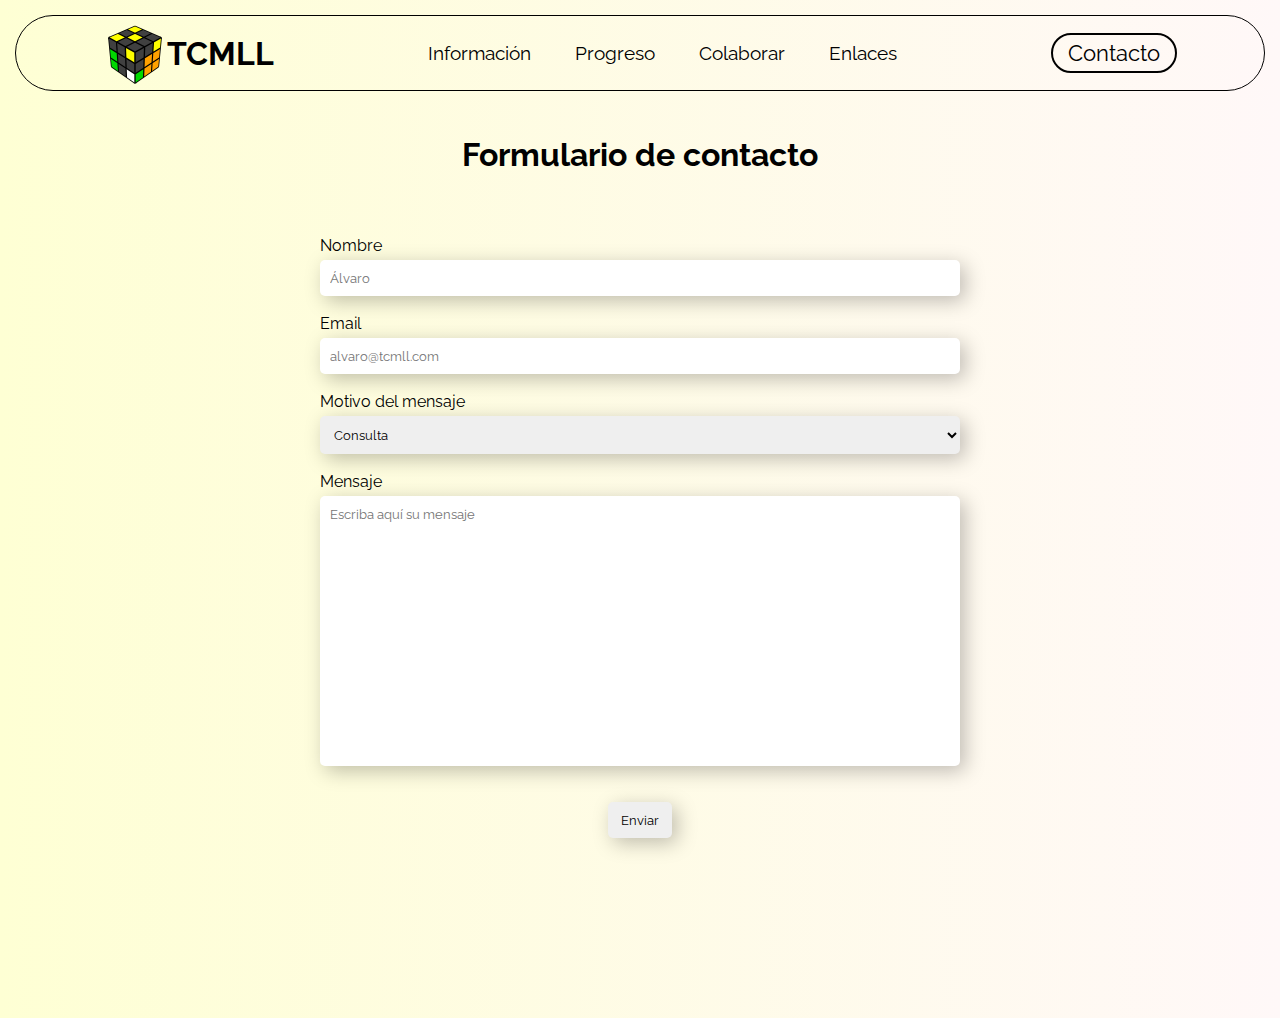
<file: HTML/formulario.html>
<!DOCTYPE html>
<html lang="es">
<head>
    <base href="../">
    <meta charset="UTF-8">
    <meta name="viewport" content="width=device-width, initial-scale=1.0">
    <meta name="keywords" content="tcmll, roux, rubik's cube">
    <meta name="author" content="Álvaro González Vizuete">
    <title>TCMLL</title>
    <link rel="icon" type="image/x-icon" href="Images/tcmll_representation.png">
    <link rel="stylesheet" href="../CSS/styles.css">
    <link rel="stylesheet" href="../CSS/formulario_styles.css">
    <script src="JS/script.js"></script>
</head>
<body>
    <nav>
        <a href="../index.html">
            <div class="nav_logo_and_title">
                <img src="Images/tcmll_representation.png" alt="tcmll representation">
                <h1>TCMLL</h1>
            </div>
        </a>
        <div class="nav_links">
            <a href="#informacion">Información</a>
            <a href="#progreso">Progreso</a>
            <a href="#colaborar">Colaborar</a>
            <a href="#enlaces">Enlaces</a>
        </div>
        <a href="HTML/formulario.html" target="_blank">
            <div class="nav_contacto">
                <p>Contacto</p>
            </div>
        </a>
        
        <div class="menu_icon" onclick="display_menu()">
            <div class="menu_icon_bar"></div>
            <div class="menu_icon_bar"></div>
            <div class="menu_icon_bar"></div>
        </div>
    </nav>
    <div id="responsive_nav">
        <div id="responsive_nav_content">
            <a href="#informacion">Información</a>
            <a href="#progreso">Progreso</a>
            <a href="#colaborar">Colaborar</a>
            <a href="#enlaces">Enlaces</a>
            <a href="HTML/formulario.html" target="_blank">
                <div class="responsive_contacto">
                    <p>Contacto</p>
                </div>
            </a>
        </div>
    </div>
    <h1 class="title">Formulario de contacto</h1>
    <form>
        <label for="name">Nombre</label>
        <input type="text" name="name" id="name" placeholder="Álvaro">

        <label for="email">Email</label>
        <input type="email" name="email" id="email" placeholder="alvaro@tcmll.com">

        <label for="motivo">Motivo del mensaje</label>
        <select id="motivo" name="motivo">
            <option value="consulta">Consulta</option>
            <option value="colaborar">Interés en colaborar</option>
            <option value="otro">Otro</option>
        </select>

        <label for="mensaje">Mensaje</label>
        <textarea name="mensaje" id="mensaje" placeholder="Escriba aquí su mensaje"></textarea>

        <button type="submit">Enviar</button>
    </form>
</body>
</html>
</file>
<file: CSS/styles.css>
* {
    box-sizing: border-box;
    padding: 0;
    margin: 0;
    font-family: Raleway;
}
@font-face {
    font-family: Raleway;
    src: url(../Fonts/Raleway/Raleway-VariableFont_wght.ttf);
}
body {background-image: linear-gradient(90deg, #feffd4, #fff8f8);}


nav {
    display: flex;
    align-items: center;
    justify-content:space-around;
    margin: 15px;
    padding: 5px 20px;

    border: solid 1px black;
    border-radius: 3em;
}
nav h1{
    display: inline;
}
nav img{
    width: 5vw;

}
.nav_logo_and_title {
    display: flex;
    align-items: center;
}
.nav_links a{
    padding: 20px;
    font-size: 1.2em;
    text-decoration: none;
    color: black;
}
@keyframes nav_hover {
    100%{
        font-size: 1.4em;
        font-weight: 600;
    }
}
.nav_links a:hover{
    animation-name: nav_hover;
    animation-duration: 0.5s;
    animation-timing-function: ease-in-out;
    animation-fill-mode: forwards;
}
.nav_contacto, .responsive_contacto{
    border: solid 2px black;
    border-radius: 25px;
    padding: 5px 15px;
}
.nav_contacto p{
    font-size: 1.4em;
}
a {
    text-decoration: none;
    color: black;
}
@keyframes dark_hover {
    100%{
        background-color: rgb(47, 47, 47);
        color: #fafbed;
    }
}
.nav_contacto:hover {
    animation: 0.5s dark_hover forwards;
}
.menu_icon{
    display: none;
}

#responsive_nav {
    display: none;
}
#responsive_nav_content {
    display: flex;
    flex-direction: column;
    align-items: center;
    font-size: 1.3em;
}
#responsive_nav_content a{
    padding: 10px;
}


header {
    position: relative;
    display: flex;
    justify-content: center;
    align-items: center;
    margin: 5%;
}
video {
    width: auto;
    z-index: -1;
    max-height: 85vh;
    max-width: 85vw;
    border-radius: 20px;
    border: solid black 2px;
    margin: auto;
    box-shadow: 5px 5px 20px rgba(0, 0, 0, 0.4);
}
header h1 {
    position: absolute;
    color: #ffffff;
    font-size: 3.2em;
    text-shadow: 0px 0px 10px rgb(0, 0, 0);
    font-style: italic;
    font-weight: 800;
    text-align: center;
}



hr {
    border: 1px solid rgb(62, 62, 62);
    height: 1px;
    width: 100%;   
}
h2 {
    text-align: center;
    font-weight: bold;
    font-size: 2.2em;
}
#informacion {
    padding: 5vh 0;
    background-image: linear-gradient(270deg, #feffd4, #fff8f8);
}
#informacion_content{
    display: flex;
    align-items: center;
    justify-content: space-between;
}
#informacion h2 {
    margin-bottom: 3vh;
}
#informacion img {
    width: 40vw;
    margin-right: 10vw;
    border-radius: 20px;
    border: solid black 2px;
    box-shadow: 5px 5px 20px rgba(0, 0, 0, 0.4);
}
#informacion p {
    margin: 5vh 7vw;
    font-size: 1.2em;
}
.first_word {
    font-size: 1.4em;
    font-weight: 600;
}
.italic {
    font-style: italic;
}


#progreso h2 {
    margin: 3vh 0;
}
h3 {
    text-align: center;
    margin: 10px;
    font-weight: 600;
}
table {
    border-collapse: collapse;
    margin: auto;
    margin-bottom: 5vh;
    background-color: white;
    box-shadow: 5px 5px 20px rgba(0, 0, 0, 0.4);
}
td, th {
    font-size: 1em;
    border: solid 1px black;
    padding: 9px;
    text-align: center;
    font-family: helvetica;
}
.p0 {color: red;}
.p9 {color: rgb(251, 105, 105)}
.p23{color: rgb(253, 141, 76);}
.p34{color: rgb(253, 182, 76);}
.p46{color: rgb(246, 233, 48);}
.p88 {color: rgb(140, 193, 140);}
.p100 {color: green;}

.gallery_item {
    width: 25vw;
    height: 40vh;
    margin: auto;
    margin-top: 5%;
    margin-bottom: 5%;
    background-color: white;
    border: solid 1px black;
    border-radius: 20px;
    box-shadow: 5px 5px 20px rgba(0, 0, 0, 0.3);
}
.front_card {
    width: 100%;
    height: 100%;
    display: flex;
    align-items: center;
}
.back_card {
    display: none;
    text-align: center;
}
.gallery_item img {
    width: 55%;
}
.gallery_item:hover {
    opacity: 0.6;
}
.gallery_item_text {
    width: 45%;
    text-align: center;
    margin-right: 10px;
}
.gallery_item_text hr {
    width: 80%;
    margin: auto;
}
.gallery_item_text h4{
    padding: 20px 0;
    font-family: sans-serif;
    font-size: 1.5em;
}
.gallery_item_text p {
    padding: 15px 0;
    font-family: monospace;
    font-size: 1.5em;
    color: rgb(114, 114, 114);
    font-weight: bold;
}

.gallery {
    display: grid;
    grid: auto / auto auto auto
}
#first_gallery_row {
    margin-top: 0;
}
.gallery_item_back {
    text-align: center;
}

#colaborar {
    background-image: linear-gradient(270deg, #feffd4, #fff8f8);
    text-align: center;
}
#colaborar h2 {
    padding: 3vh;
}
#colaborar_container {
    width: 100%;
    display: flex;
    justify-content: space-evenly;
    padding: 4vh 0;
}
.colaborar_options {
    width: 48%;
    display: flex;
    flex-direction: column;
    justify-content: space-between;
}
.colaborar_img {
    width: 48%;
    border-radius: 15px;
    border: solid 1px black;
    display: flex;
    justify-content: center;
    align-items: center;
}
.colaborar_img img {
    width: 80%;
}
.colaborar_element {
    display: flex;
    flex-direction: column;
    justify-content: center;
    height: 23%;
    border-radius: 15px;
    border: solid 1px black;
    text-align: left;
}
.colaborar_element:hover {
    animation: dark_hover 0.5s forwards;
}
.colaborar_element h3 {
    text-align: left;
    margin-bottom: 0;
}
.colaborar_element p {
    margin: 10px;
    margin-top: 2px;
}

#enlaces h2 {
    margin-top: 15px;
}
.enlaces_container {
    display: flex;
    justify-content: center;
}
.enlaces_element {
    display: flex;
    align-items: center;
    justify-content: center;
    background-color: white;
    border: solid 1px black;
    border-radius: 15px;
    margin: 15px;
    box-shadow: 5px 5px 20px rgba(0, 0, 0, 0.4);
    margin-left: 10px;
    color: black;
    padding-left: 10px;
}
.enlaces_element:hover {
    animation: dark_hover 0.5s forwards;
}
.enlaces_element img {
    height: 10vh;
    padding: 10px;
}

.small_separator{
    width: 90%;
    margin: auto;
}
footer{
    display: flex;
    align-items: center;
    justify-content: center;
    margin: 25px;
}
footer li, footer ul{display: inline;}
footer li{padding: 0px 15px;}
footer a{
    text-decoration: none;
    color: black;
    font-size: 1.2em;
    font-weight: 300;
}
footer a:hover{text-decoration: underline;}
footer a:active{font-weight: 500;}
footer img{width: 3vw;}
.footer_contacto{
    display: inline;
    border: solid 1px black;
    border-radius: 25px;
    padding: 5px 15px;
}
.footer_contacto a:hover {
    text-decoration: none;
    font-weight: 400;
}
.footer_contacto a:active{font-weight: 600;}



@media (min-width: 670px) and (max-width:900px){
    header h1{
        font-size: 3em;
    }
    footer{
        flex-direction: column-reverse;
    }
    footer img {
        width: 10vw;
        margin-top: 10px;
    }
    .nav_links{display: none;}
    .nav_contacto{display: none;}
    .menu_icon{
        display: flex;
        flex-direction: column;
        justify-content: space-evenly;
        align-items: center;
        width: 8vw;
        height: 8vw;
        background-color: rgb(231, 236, 236);
        border-radius: 50%;
        margin: 5px 0;
    }
    .menu_icon_bar{
        border-radius: 2px;
        background-color: rgba(122, 122, 122, 0.5);
        height: 4px;
        width: 4vw;
    }
    .gallery {
        grid: auto / auto auto;
    }
    .gallery_item {
        width: 40vw;
        height: 90%;
        flex-direction: column;
    }
    .gallery_item_text {
        font-size: 0.95em;
    }
    .gallery_item img {
        margin-top: 10px;
    }
    #informacion_content {
        flex-direction: column;
    }
    #informacion_content img {
        margin: auto;
        width: 80vw;
    }
    td, th {
        padding: 7px;
    }
}

@media (max-width: 670px) {
    .enlaces_container {
        flex-direction: column;
    }
    .colaborar_img {
        display: none;
    }
    .colaborar_options {
        width: 80%;
    }
    .colaborar_element {
        font-size: 0.9em;
        padding: 15px;
    }
    td, th {
        padding: 3px;
        font-size: 1em;
    }
    .gallery {
        grid: auto / auto auto;
    }
    .gallery_item {
        width: 40vw;
        height: 90%;
        flex-direction: column;
    }
    .gallery_item_text {
        font-size: 0.6em;
    }
    .gallery_item img {
        margin-top: 10px;
    }
    #informacion_content {
        flex-direction: column;
        font-size: 0.9em;
    }
    #informacion_content img {
        margin: auto;
        width: 80vw;
    }
    nav {
        margin: 3vw;
        text-align: center;
    }
    .nav_links{display: none;}
    .nav_contacto{display: none;}
    nav img{width: 10vw;}
    .menu_icon{
        display: flex;
        flex-direction: column;
        justify-content: space-evenly;
        align-items: center;
        width: 9vw;
        height: 9vw;
        background-color: rgb(231, 236, 236);
        border-radius: 50%;
    }
    .menu_icon_bar{
        border-radius: 2px;
        background-color: rgba(122, 122, 122, 0.5);
        height: 4px;
        width: 4vw;
    }
    header h1{
        font-size: 2.3em;
    }

    footer{
        justify-content: space-evenly;
        flex-direction: column;
    }
    footer img{
        width: 15vw;
    }
    footer ul{
        text-align: center;
    }
    footer li{
        display: block;
        padding: 5px;
        font-size: 1.2em;
    }
}
@media (max-width:550px){
    td, th {
        padding: 1px;
        font-size: 0.6em;
    }
}
</file>
<file: CSS/formulario_styles.css>
.title {
    text-align: center;
    margin: 5vh 0;
}
form {
    display: flex;
    flex-direction: column;
}
input, label, select, textarea, button {
    margin: auto;
    width: 50%;
    padding: 10px 0;
    border: none;
    border-radius: 5px;
}
input, select, textarea, button {
    box-shadow: 5px 5px 20px rgba(0, 0, 0, 0.25);
}
input, select{
    padding: 10px;
}
textarea {
    resize: none;
    width: 50vw;
    height: 30vh;
    padding: 10px;
}
button {
    margin-top: 4vh;
    margin-bottom: 20vh;
    width: 5%;
}
@keyframes grow {
    100% {
        transform: scale(1.3);
        background-color: white;
    }
}
button:hover {
    animation: grow 0.5s forwards;
}
label {
    padding-bottom: 5px;
    padding-top: 2vh;
}

@media (min-width: 670px) and (max-width:900px) {
    input, label, select, textarea, button {
        margin: auto;
        width: 70%;
    }
    button {
        margin-top: 4vh;
        width: 40%;
    }
}
@media (max-width: 670px) {
    input, label, select, textarea, button {
        margin: auto;
        width: 80%;
    }
    button {
        margin-top: 4vh;
        width: 50%;
    }
}
</file>
